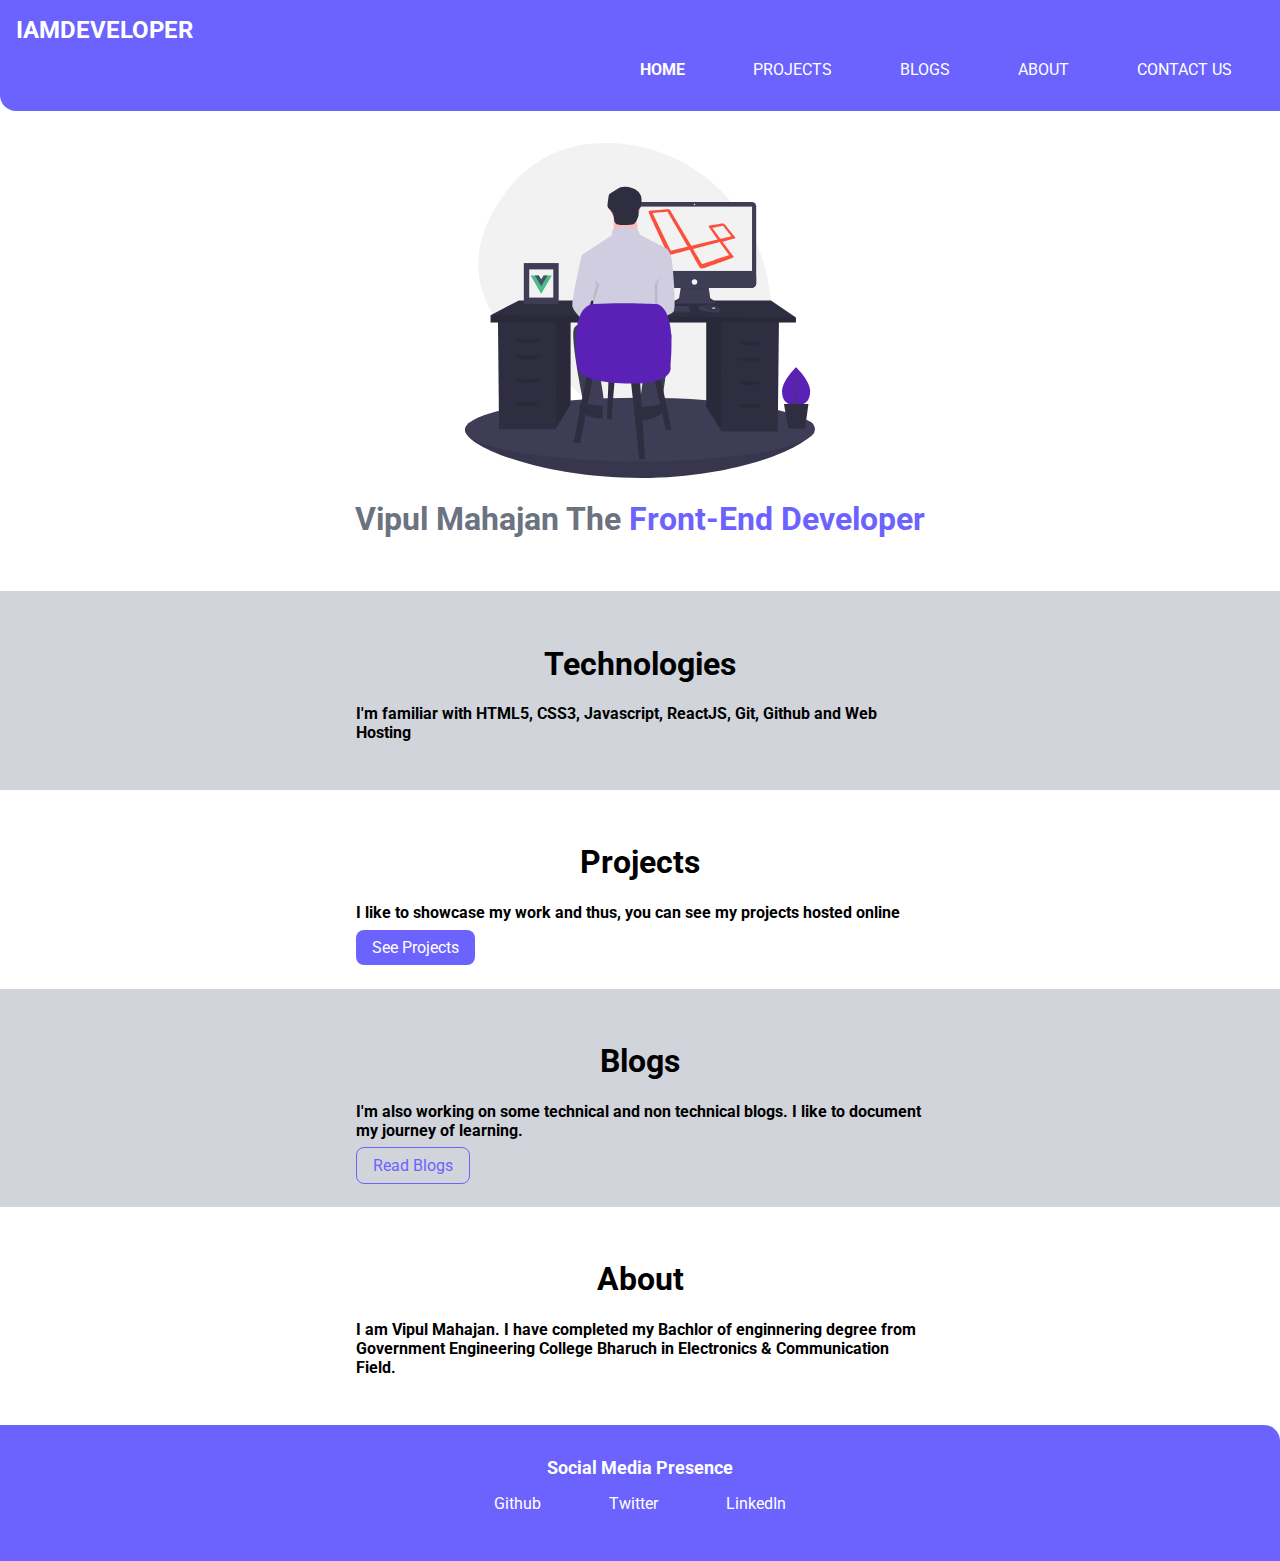
<file: index.html>
<!DOCTYPE html>
<html lang="en">
<head>
    <meta charset="UTF-8">
    <meta http-equiv="X-UA-Compatible" content="IE=edge">
    <meta name="viewport" content="width=device-width, initial-scale=1.0">
    <title>Home</title>
    <link rel="stylesheet" href="style.css">
</head>
<body>
    <nav class="navigation container">
        <div class="nav-brand">IAMDEVELOPER</div>
        <ul class="list-non-bullet nav-pills">
            <li class="list-item-inline">
                <a class="link link-active" href="/">HOME</a>
            </li>
            <li class="list-item-inline">
                <a class="link" href="/projects.html">PROJECTS</a>
            </li>
            <li class="list-item-inline">
                <a class="link" href="/blogs.html">BLOGS</a>
            </li>
            <li class="list-item-inline">
                <a class="link" href="/about.html">ABOUT</a>
            </li>
            <li class="list-item-inline">
                <a class="link" href="/contact.html">CONTACT US</a>
            </li>
        </ul>
    </nav>


    <header class="hero">
        <img class="hero-img" src="images/hero.svg" alt="" />

        <h1 class="hero-heading">Vipul Mahajan The <span class="header-inverted">Front-End Developer</span></h1>
    </header>


    <section class="section ow">
        <div class="container container-center">
            <h1>Technologies</h1>
            <p> <strong>I'm familiar with HTML5, CSS3, Javascript, ReactJS, Git, Github and Web Hosting</strong></p>
        </div>
    </section>

    <section class="section">
        <div class="container container-center">
            <h1>Projects</h1>
            <p><strong>I like to showcase my work and thus, you can see my projects hosted online</strong></p>

            <a class="link link-primary" href="/projects.html">See Projects</a>
        </div>
    </section>


    <section class="section ow">
        <div class="container container-center">
            <h1>Blogs</h1>
            <p> <strong>I'm also working on some technical and non technical blogs. I like to document my journey of learning.</strong></p>
            <a class="link link-secondary" href="/blogs.html">Read Blogs</a>
        </div>
    </section>


    <section class="section">
        <div class="container container-center">
            <h1>About</h1>
            <p><strong>I am Vipul Mahajan. I have completed my Bachlor of enginnering degree from Government Engineering College Bharuch in Electronics & Communication Field.</strong></p> 
        </div>
    </section>


    <footer class="footer">
        <div class="footer-header">Social Media Presence</div>
        <ul class="social-links list-non-bullet">
            <li class="list-item-inline"><a class="link" href="https://github.com/Vipulmahajan045/" target="_blank ">Github</a></li>
            <li class="list-item-inline"><a class="link" href="https://twitter.com/VipulMa03052095?s=08" target="_blank">Twitter</a> </li>
            <li class="list-item-inline"> <a class="link" href="https://www.linkedin.com/in/vipul-mahajan-ec-engineer" target="_blank">LinkedIn</a></li>
        </ul>
    </footer>


    


    
</body>
</html>
</file>
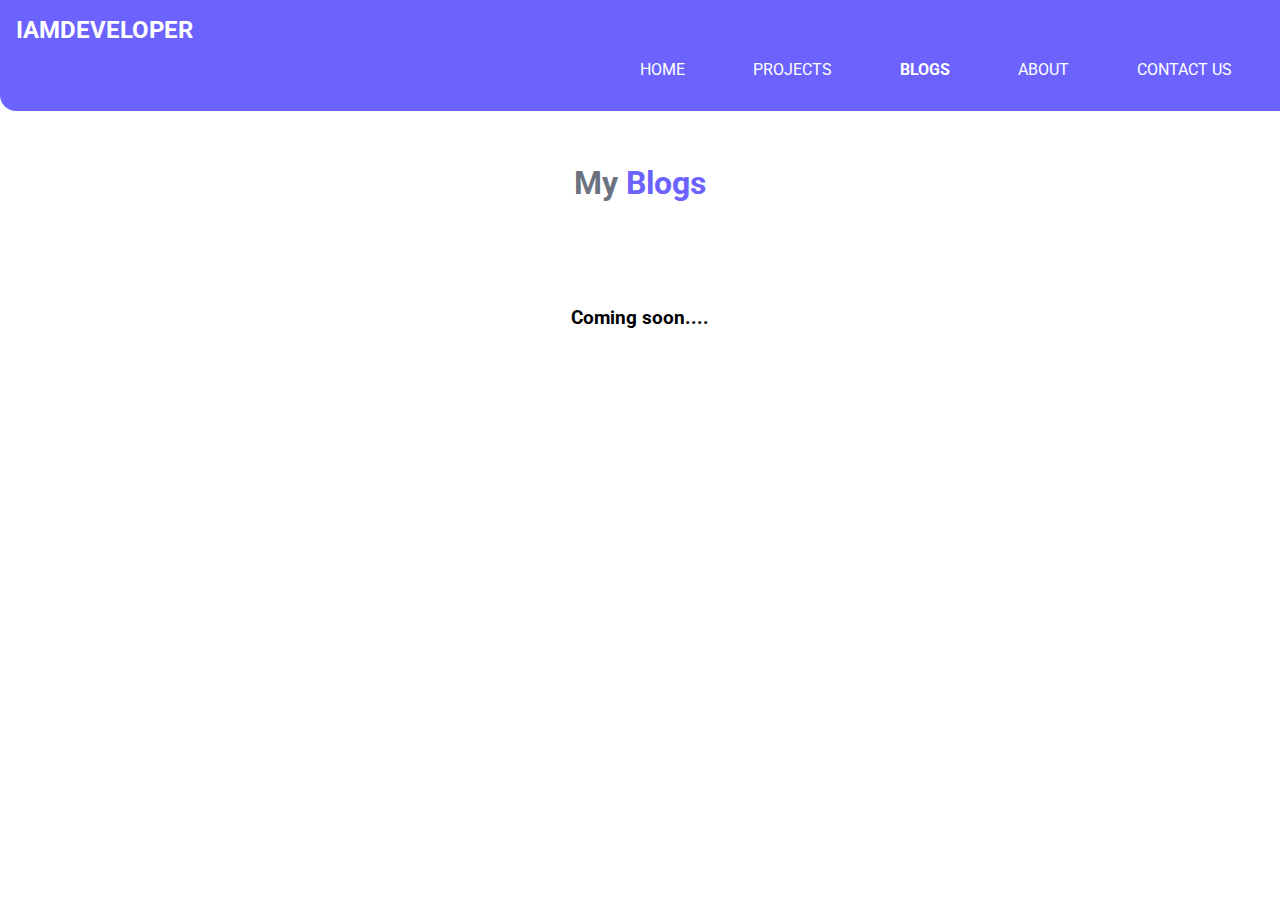
<file: blogs.html>
<!DOCTYPE html>
<html lang="en">
<head>
    <meta charset="UTF-8">
    <meta http-equiv="X-UA-Compatible" content="IE=edge">
    <meta name="viewport" content="width=device-width, initial-scale=1.0">
    <title>Blogs</title>
    <link rel="stylesheet" href="style.css">
</head>
<body>
    <nav class="navigation container">
        <div class="nav-brand">IAMDEVELOPER</div>
        <ul class="list-non-bullet nav-pills">
            <li class="list-item-inline">
                <a class="link" href="/index.html">HOME</a>
            </li>
            <li class="list-item-inline">
                <a class="link" href="/projects.html">PROJECTS</a>
            </li>
            <li class="list-item-inline">
                <a class="link link-active" href="/blogs.html">BLOGS</a>
            </li>
            <li class="list-item-inline">
                <a class="link" href="/about.html">ABOUT</a>
            </li>
            <li class="list-item-inline">
                <a class="link" href="/">CONTACT US</a>
            </li>
        </ul>
    </nav>

    <header class="hero">
        <h1 class="hero-heading">My <span class="header-inverted">Blogs</span></h1>
    </header>

    <section class="section">
        <div class="container container-center">
            <h3 style="text-align: center;">Coming soon....</h3>
            <p></p>
        </div>
    </section>

    <!-- <section class="section ow">
        <div class="container container-center">
            <h3>coming  soon</h3>
            <p></p>
        </div>
    </section> -->
</body>
</html>
</file>
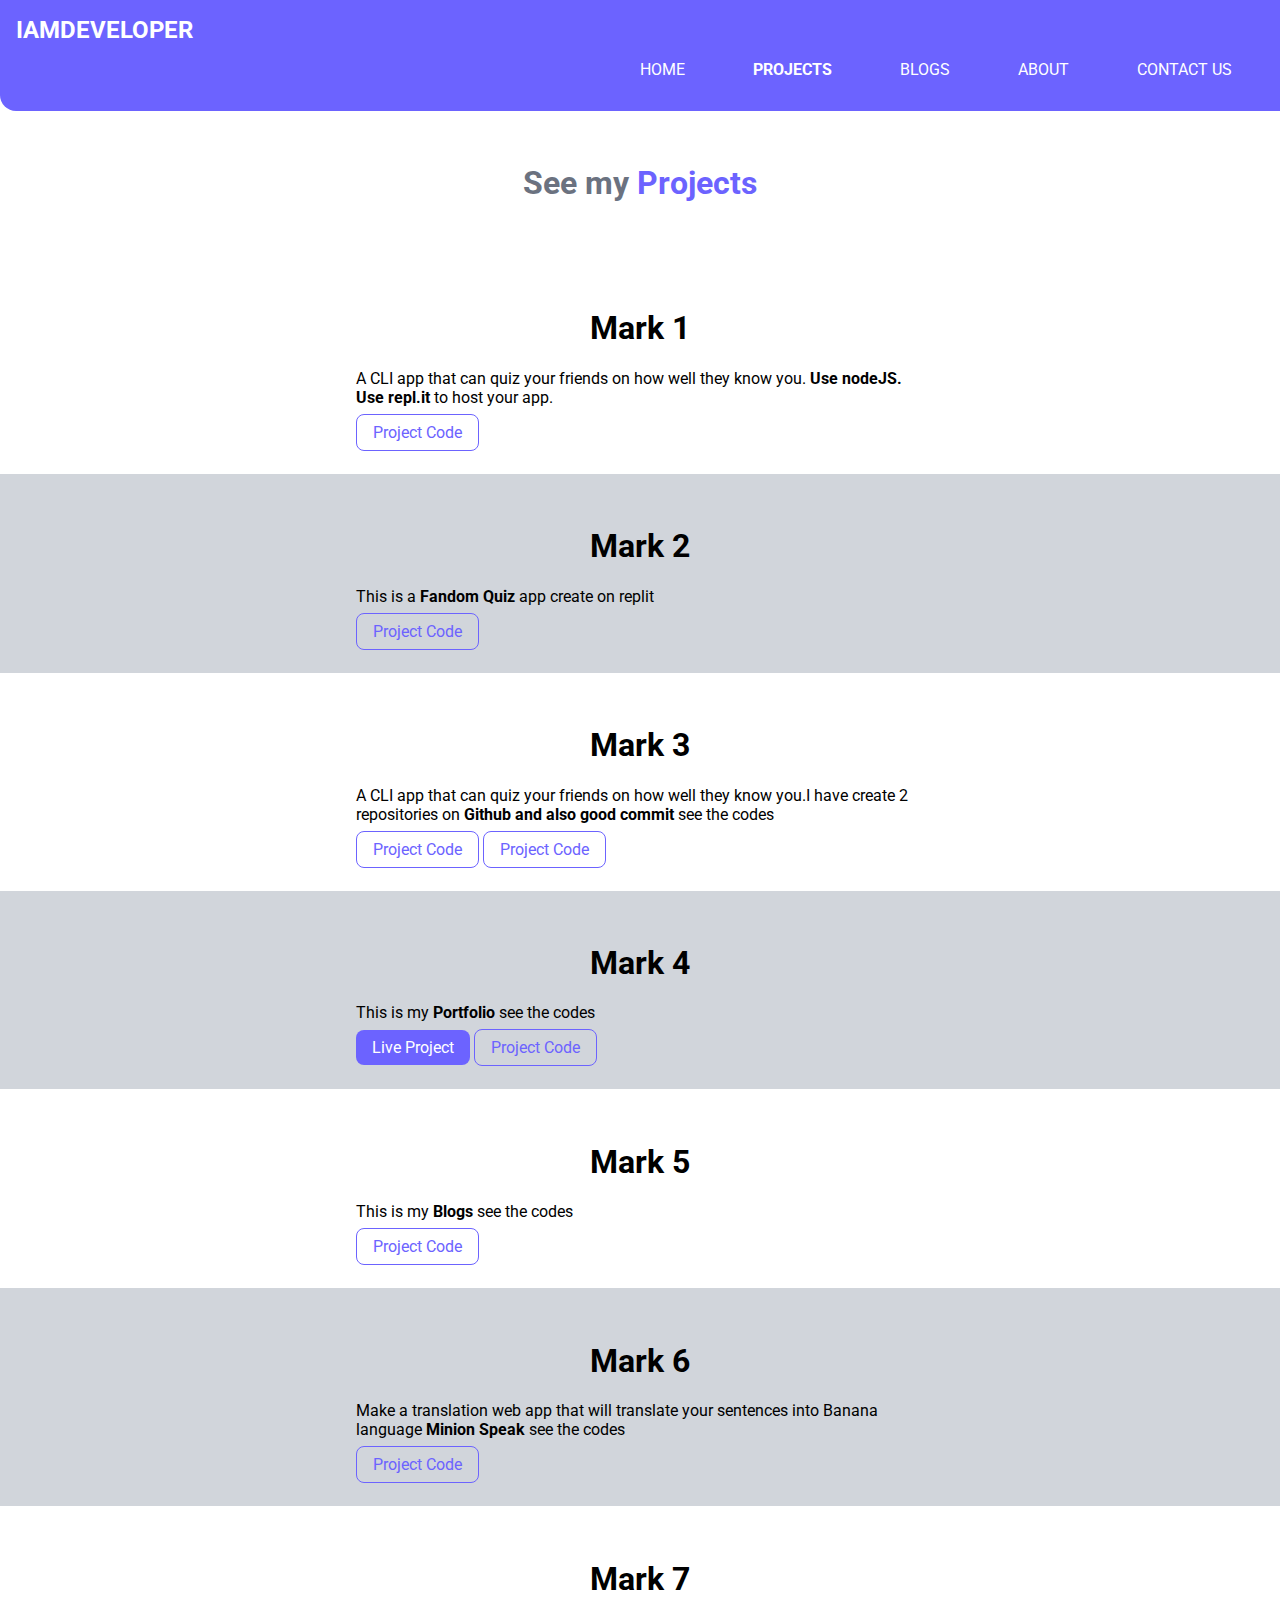
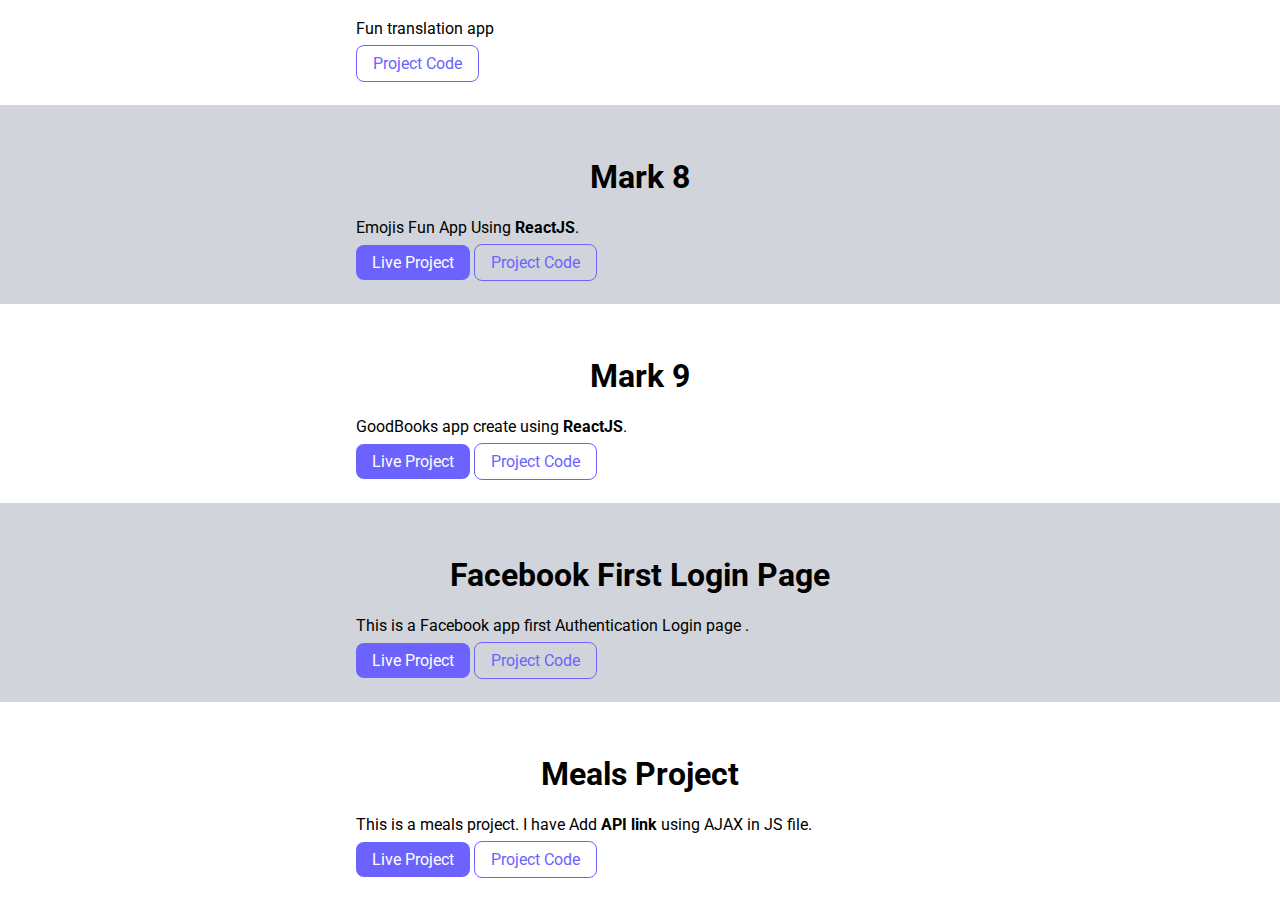
<file: projects.html>
<!DOCTYPE html>
<html lang="en">

<head>
    <meta charset="UTF-8">
    <meta http-equiv="X-UA-Compatible" content="IE=edge">
    <meta name="viewport" content="width=device-width, initial-scale=1.0">
    <title>Projects</title>
    <link rel="stylesheet" href="style.css">
</head>

<body>
    <nav class="navigation container">
        <div class="nav-brand">IAMDEVELOPER</div>
        <ul class="list-non-bullet nav-pills">
            <li class="list-item-inline">
                <a class="link" href="/">HOME</a>
            </li>
            <li class="list-item-inline">
                <a class="link link-active" href="/projects.html">PROJECTS</a>
            </li>
            <li class="list-item-inline">
                <a class="link" href="/">BLOGS</a>
            </li>
            <li class="list-item-inline">
                <a class="link" href="/">ABOUT</a>
            </li>
            <li class="list-item-inline">
                <a class="link" href="/">CONTACT US</a>
            </li>
        </ul>
    </nav>

    <header class="hero">
        <h1 class="hero-heading">See my <span class="header-inverted">Projects</span></h1>
    </header>



    <section class="section">
        <div class="container container-center">
            <h1>Mark 1</h1>
            
            <p>A CLI app that can quiz your friends on how well they know you. <strong>Use nodeJS. Use repl.it</strong> to host your app.</p>

            <!-- <a class="link link-primary" href="" target="_blank">Live Project</a> -->
            <a class="link link-secondary" href="https://replit.com/@Vipulmahajan045/my-repls-2#index.js" target="_blank">Project Code</a>
        </div>
    </section>



    <section class="section ow">
        <div class="container container-center">
            <h1> Mark 2</h1>
            
            <p>This is a  <strong> Fandom Quiz </strong> app create on replit </p>

            <!-- <a class="link link-primary" href="https://signup-and-login-page.netlify.app/" target="_blank">Live Project</a> -->
            <a class="link link-secondary" href="https://replit.com/@Vipulmahajan045/mark-two" target="_blank">Project Code</a>
        </div>
    </section>


    <section class="section">
        <div class="container container-center">
            <h1>Mark 3</h1>
           
            <p>A CLI app that can quiz your friends on how well they know you.I have create 2 repositories on <strong> Github and also good commit</strong> see the codes</p>

            <!-- <a class="link link-primary" href="" target="_blank">Live Project</a> -->
            <a class="link link-secondary" href="https://github.com/Vipulmahajan045/mark-one" target="_blank">Project Code</a>
            <a class="link link-secondary" href="https://github.com/Vipulmahajan045/mark-two" target="_blank">Project Code</a>
        </div>
    </section>

    <section class="section ow">
        <div class="container container-center">
            <h1> Mark 4</h1>
           
            <p>This is my  <strong> Portfolio </strong> see the codes </p>

            <a class="link link-primary" href="" target="_blank">Live Project</a>
            <a class="link link-secondary" href="https://github.com/Vipulmahajan045/damy-pages" target="_blank">Project Code</a>
        </div>
    </section>

    <section class="section">
        <div class="container container-center">
            <h1>Mark 5</h1>
            
            <p>This is my <strong> Blogs </strong> see the codes</p>

            <!-- <a class="link link-primary" href="https://form-payment.netlify.app/" target="_blank">Live Project</a> -->
            <a class="link link-secondary" href="#" target="_blank">Project Code</a>
        </div>
    </section>


    <section class="section ow">
        <div class="container container-center">
            <h1> Mark 6</h1>
            
            <p>Make a translation web app that will translate your sentences into Banana language <strong> Minion Speak </strong> see the codes </p>

            <!-- <a class="link link-primary" href="" target="_blank">Live Project</a> -->
            <a class="link link-secondary" href="https://github.com/Vipulmahajan045/banana-speak" target="_blank">Project Code</a>
        </div>
    </section>

    <section class="section">
        <div class="container container-center">
            <h1>Mark 7</h1>
            
            <p>Fun translation app</p>

            <!-- <a class="link link-primary" href="https://form-payment.netlify.app/" target="_blank">Live Project</a> -->
            <a class="link link-secondary" href="#" target="_blank">Project Code</a>
        </div>
    </section>

    <section class="section ow">
        <div class="container container-center">
            <h1> Mark 8</h1>
            
            <p> Emojis Fun App Using <strong> ReactJS</strong>. </p>

            <a class="link link-primary" href="https://55h8j.csb.app/" target="_blank">Live Project</a>
            <a class="link link-secondary" href="https://codesandbox.io/s/mark-eight-forked-55h8j" target="_blank">Project Code</a>
        </div>
    </section>


    <section class="section">
        <div class="container container-center">
            <h1>Mark 9</h1>
            
            <p>GoodBooks app create using <strong> ReactJS</strong>.</p>

            <a class="link link-primary" href="https://g6c3i.csb.app/" target="_blank">Live Project</a>
            <a class="link link-secondary" href="https://codesandbox.io/s/mark-nine-books-app-forked-g6c3i?file=/src/App.js" target="_blank">Project Code</a>
        </div>
    </section>

    <section class="section ow">
        <div class="container container-center">
            <h1> Facebook First Login Page</h1>
            
            <p> This is a Facebook app first Authentication Login page<strong> </strong>. </p>

            <a class="link link-primary" href="https://facebook-login-page1.netlify.app/" target="_blank">Live Project</a>
            <a class="link link-secondary" href="https://github.com/Vipulmahajan045/facebook-login-page" target="_blank">Project Code</a>
        </div>
    </section>

    <section class="section">
        <div class="container container-center">
            <h1>Meals Project</h1>
            
            <p>This is a meals project. I have Add<strong> API link</strong> using AJAX in JS file.</p>

            <a class="link link-primary" href="https://meals-project.netlify.app/" target="_blank">Live Project</a>
            <a class="link link-secondary" href="https://github.com/Vipulmahajan045/meals-project" target="_blank">Project Code</a>
        </div>
    </section>

    




</body>

</html>
</file>
<file: style.css>
@import url('https://fonts.googleapis.com/css2?family=Roboto&display=swap');

@import url('https:fonts.googleapis.com/icon?family=Material+Icons');

/* *{
    padding: 0;
    margin: 0;
    
} */
hr {
    margin: 2rem 0rem;
}

:root {
    --primary-color: #6C63FF;
    --dark-grey: #6B7280;
    --off-white: #D1D5DB;
}

body {
    font-family: 'Roboto', sans-serif;
    
}

/** container **/
.container {
    padding: 0rem 1rem;
}

.container-center {
    max-width: 600px;
    margin: auto;
}

/** links **/
.link {
    text-decoration: none;
    padding: 0.5rem 1rem;

}

.link-primary {
    background-color: var(--primary-color);
    border-radius: 0.5rem;
    color: white;
}

.link-secondary {
    color: var(--primary-color);
    border-radius: 0.5rem;
    border: 1px solid var(--primary-color);

}

/* lists */
.list-non-bullet {
    list-style: none;
}

.list-item-inline {
    display: inline;
    padding: 0rem 1rem;
}

/* navigation */
.navigation {
    background-color: var(--primary-color);
    color: white;
    padding: 1rem;
    border-bottom-left-radius: 1rem;
}

.navigation .nav-brand {
    font-weight: bold;
    font-size: 1.5rem;
}

.navigation .link {
    color: white;
    text-align: right;
}

.navigation .nav-pills {
    text-align: right;

}

.navigation .link-active {
    font-weight: bold;
}


/* header  */

.hero {
    padding: 2rem;

}

.hero .hero-img {
    max-width: 350px;
    display: block;
    margin: auto;
}

.hero .hero-heading {
    color: var(--dark-grey);
    text-align: center;

}

.hero .hero-heading .header-inverted {
    color: var(--primary-color);
}

/* section  */
.section{
    padding: 2rem;
}
.section h1 {
    text-align: center;
    
}
.ow{
    background-color: var(--off-white)
}

/* footer  */
.footer{
    background-color: var(--primary-color);
    padding: 2rem 1rem ;
    text-align: center;
    color: white;
    border-top-right-radius: 1rem;
}
.footer .link{
    color: white;
}
.footer .footer-header{
    font-weight: bold;
    font-size: large;
}
.footer ul{
    padding-inline-start: 0px ;
}

/* contact form*/
*{
    box-sizing: border-box;
}
html,body{
    margin: 0;
    padding: 0;
}
.form-container{
    margin: 20px;
    padding: 15px;
    text-align: center;
    background: var(--dark-grey);
    color: white;
    box-shadow: 0 5px 10px 0 rgba(0, 0, 0, 0.3), 0 7px 21px 0 rgba(0, 0, 0, 0.20);
    
}
.input-cnt{
    
    padding: 10px;
    display: flex;
    margin-bottom: 15px;

}
.input-cnt:last-child{
    margin-bottom: 0px;
}
.input-cnt > i{
    min-width: 40px;
    padding: 10px;
    text-align: center;
    background: lightgray;
    
    border-top-left-radius: 20px;
    border-bottom-left-radius: 20px;
    color: #0076ff;

}
.input-cnt:hover > i{
    background: #0076ff;
    color: white;
}
.input-cnt > input[type="text"], input[type="email"], .input-cnt > textarea{
    outline: none;
    border: none;
    padding: 10px;
    border: 1px solid lightgrey;
    border-top-right-radius: 20px;
    border-bottom-right-radius: 20px;
    width: 100%;
    
}
.textarea-icon{
    padding: 60px 10px !important;
}
.input-cnt > input[type="submit"]{
   border: none;
    border-radius: 20px;
    outline: none;
    width: 10%;
    margin: 0 auto;
    font-size: 105%;
    padding: 8px;
    color: #0076ff;
    background: white;
    transition-duration: .5s;

}
.input-cnt > input[type="submit"]:hover{
    color: white;
    background: #0076ff;

}
</file>
